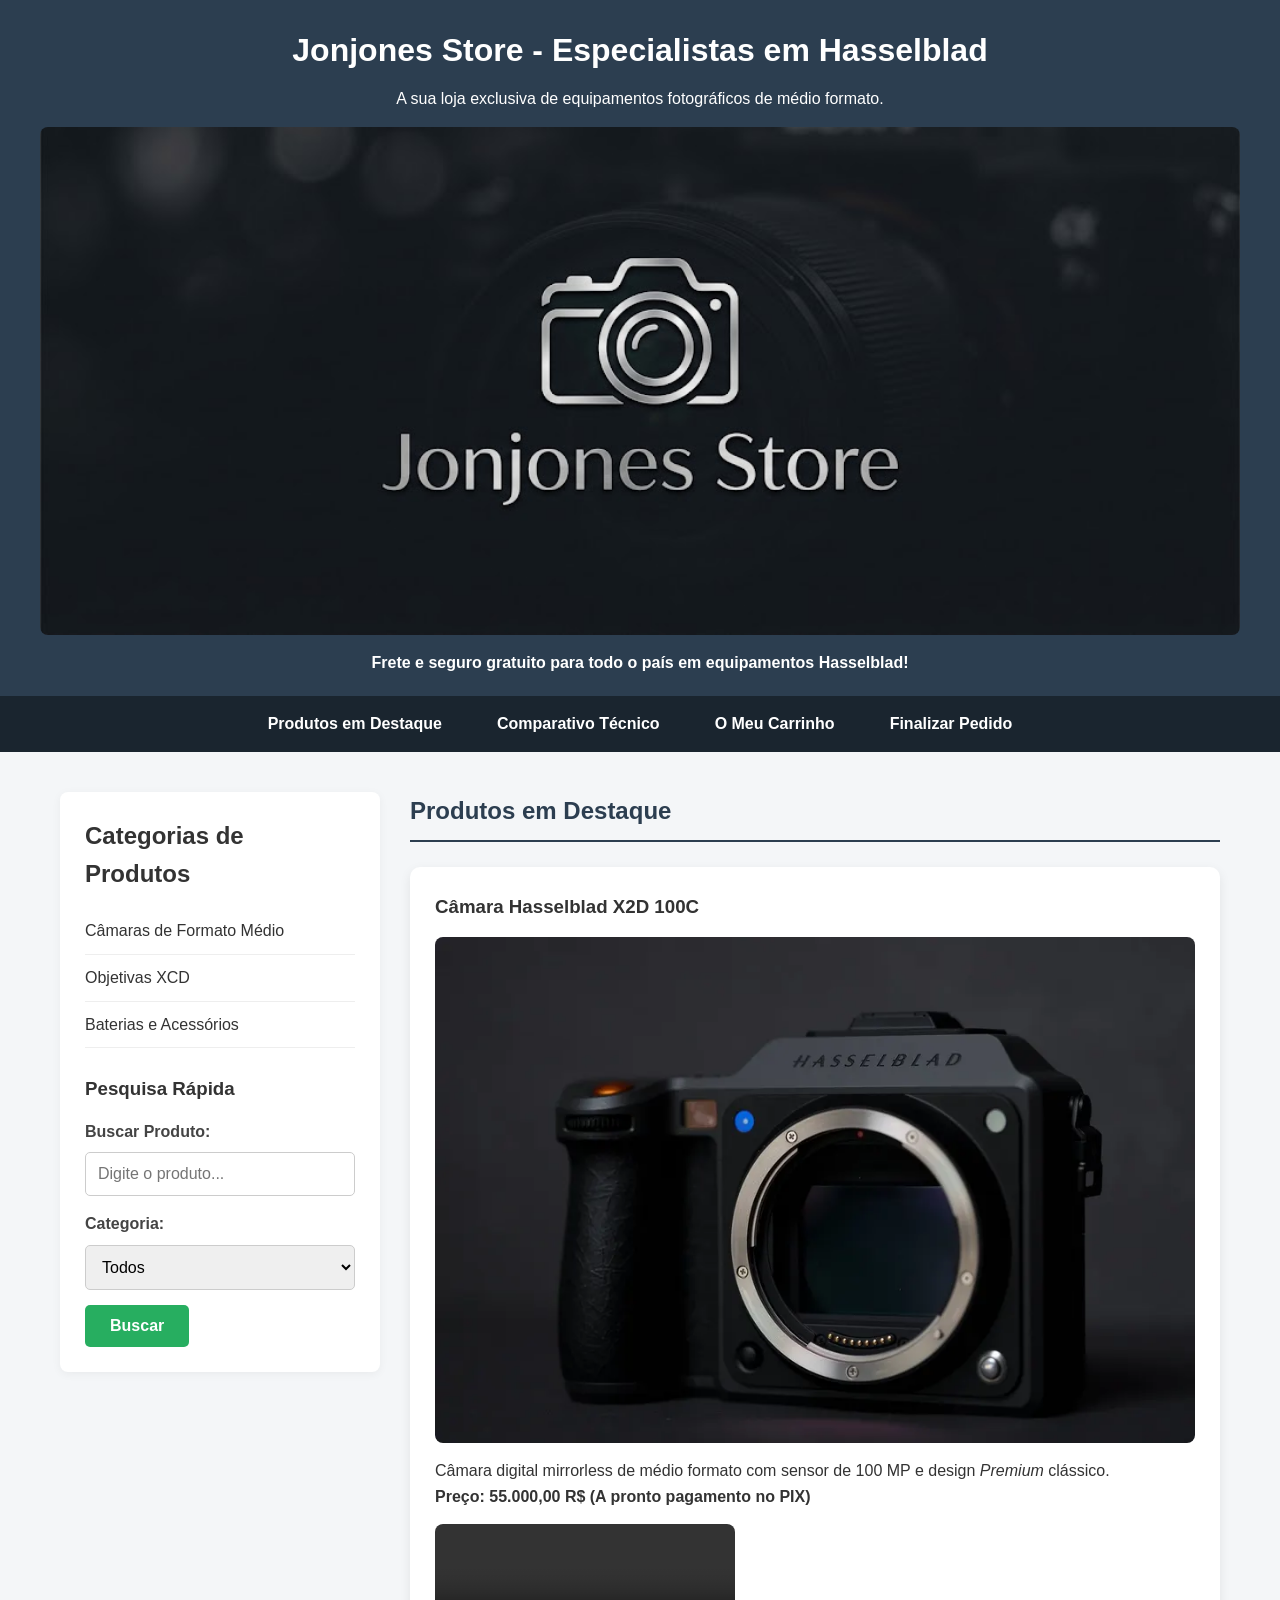
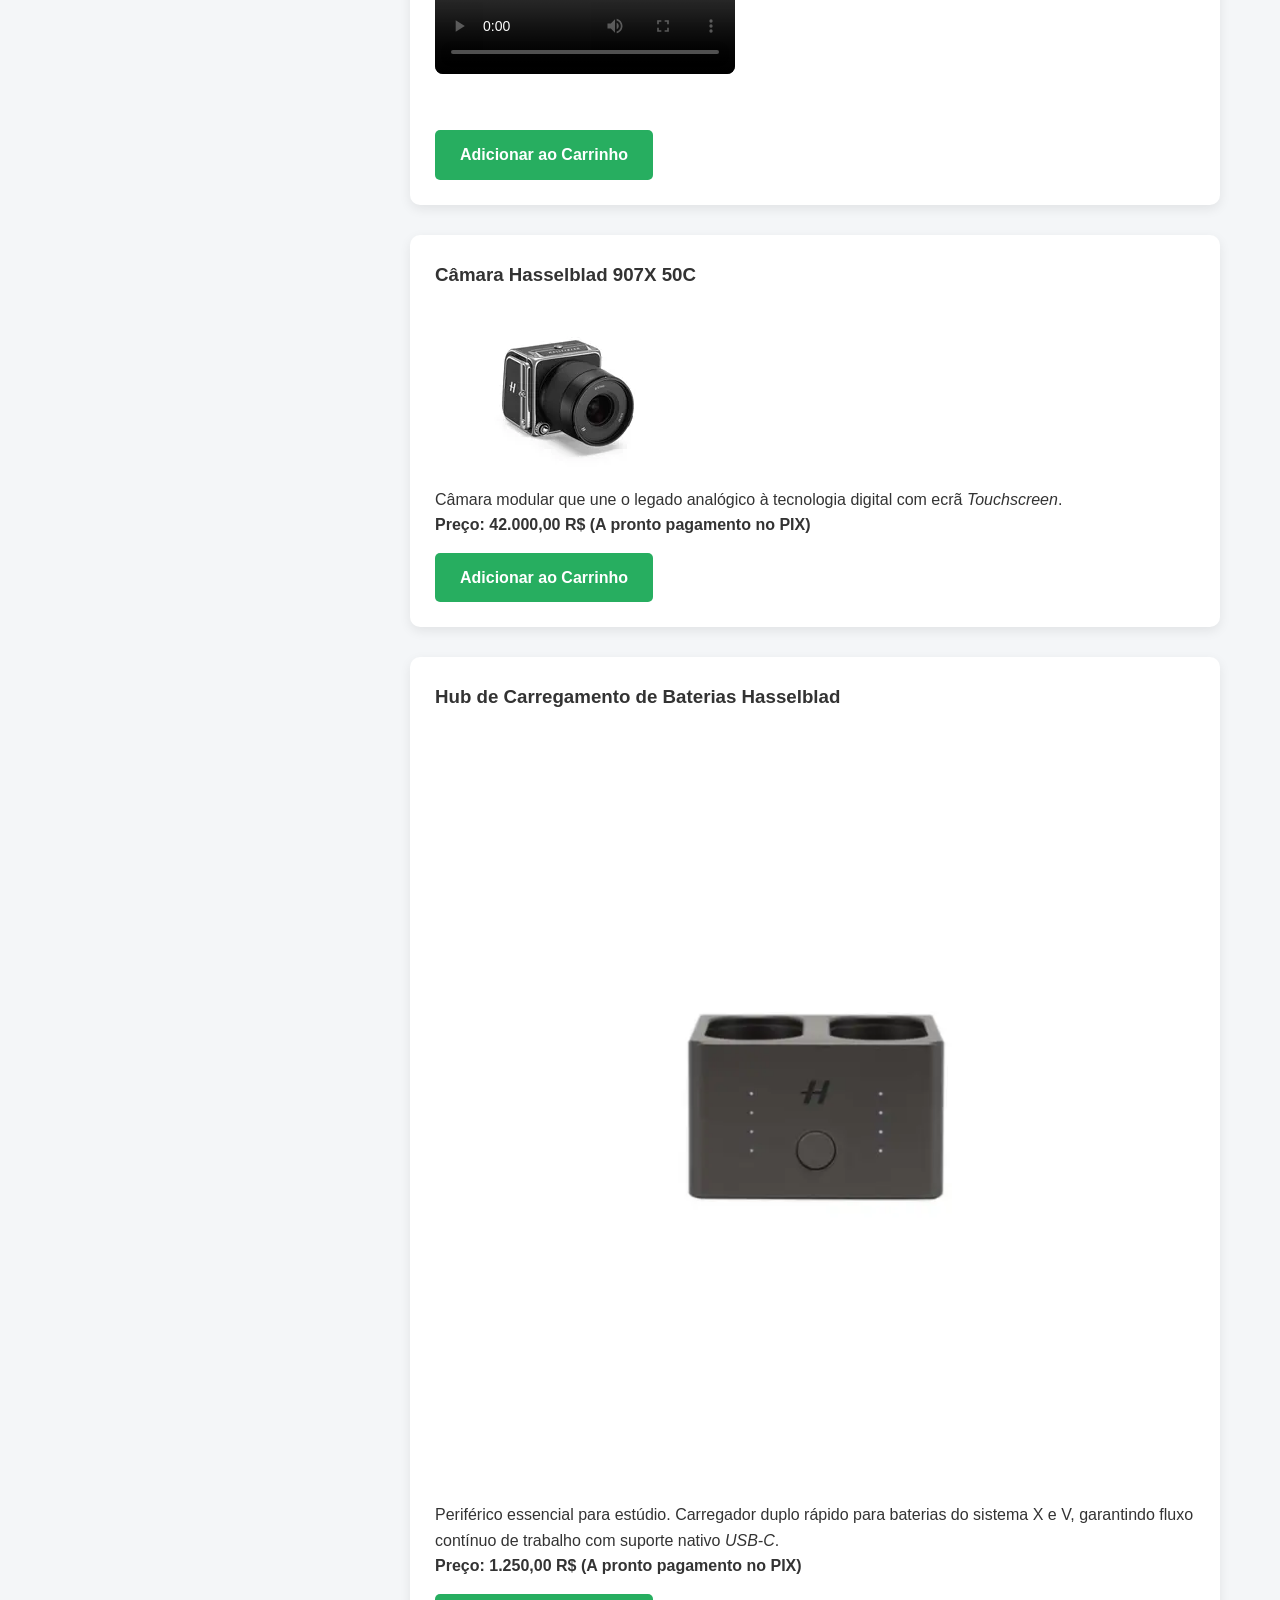
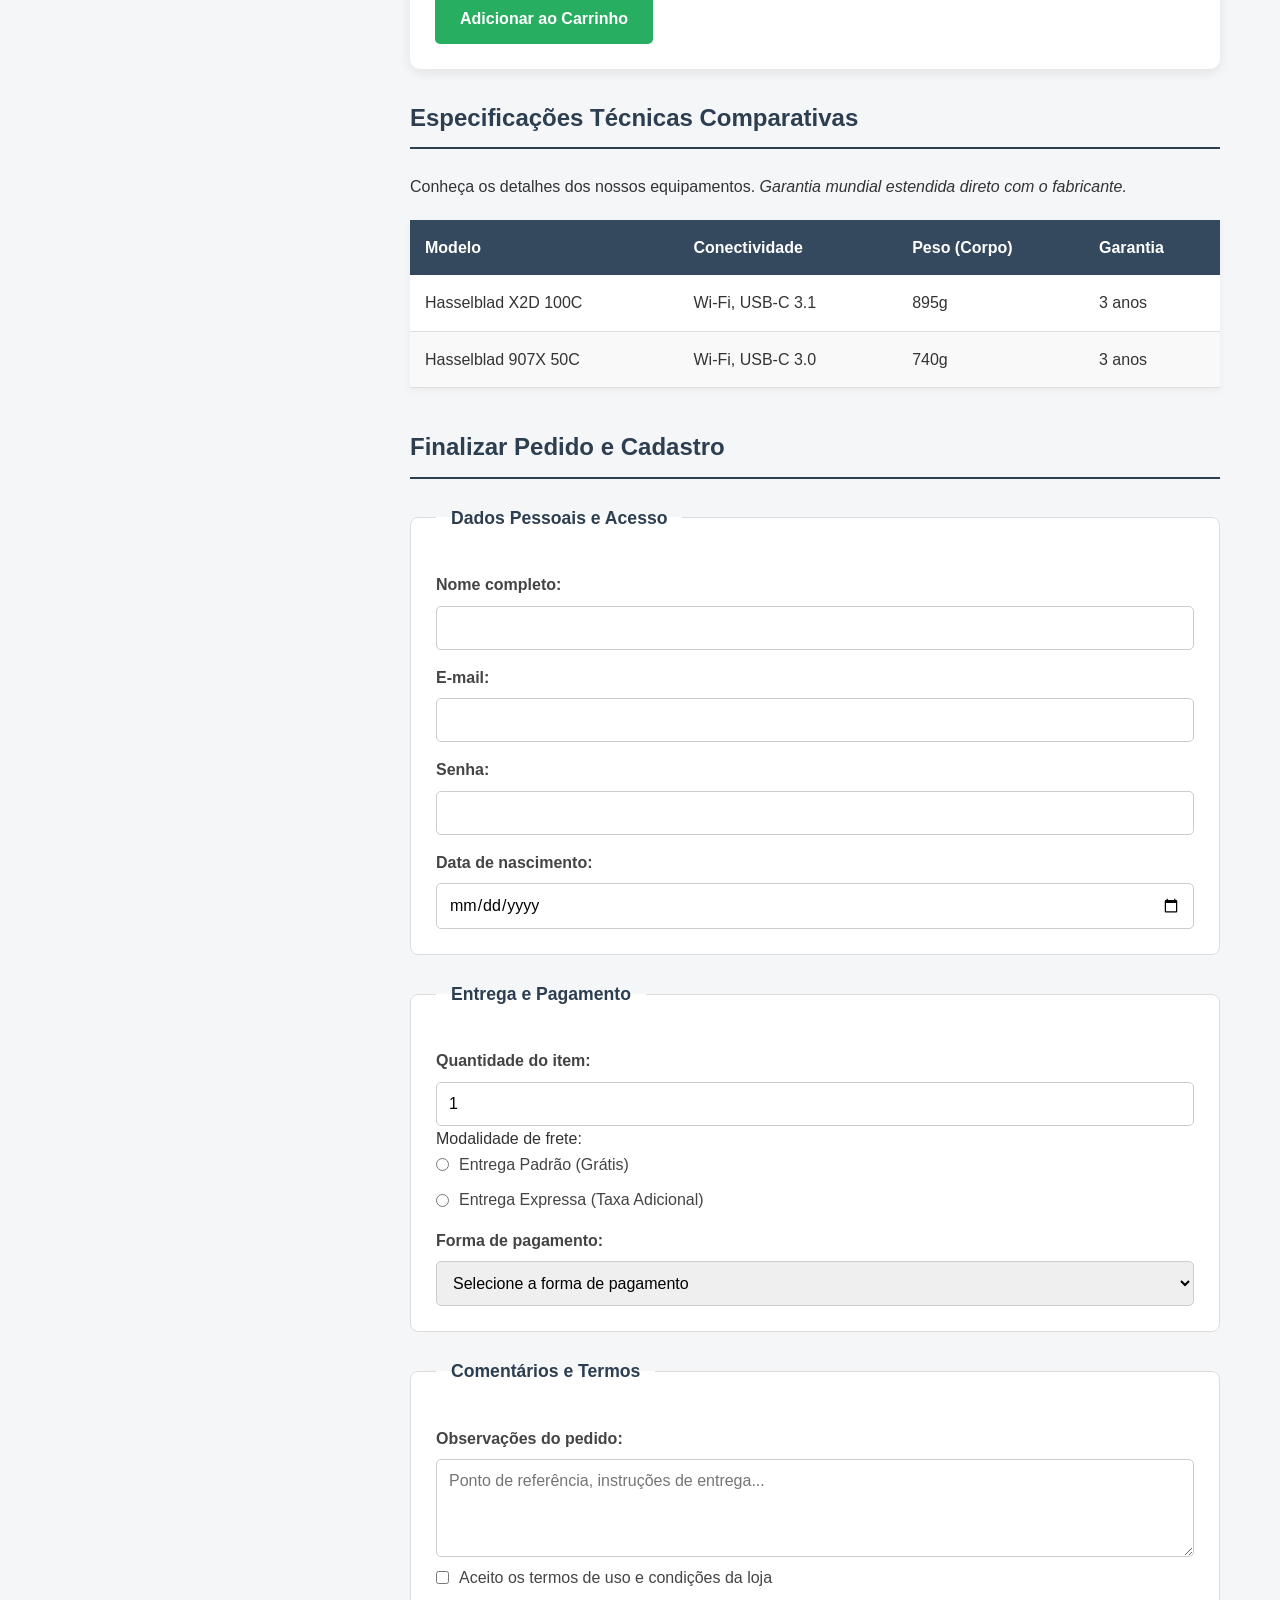
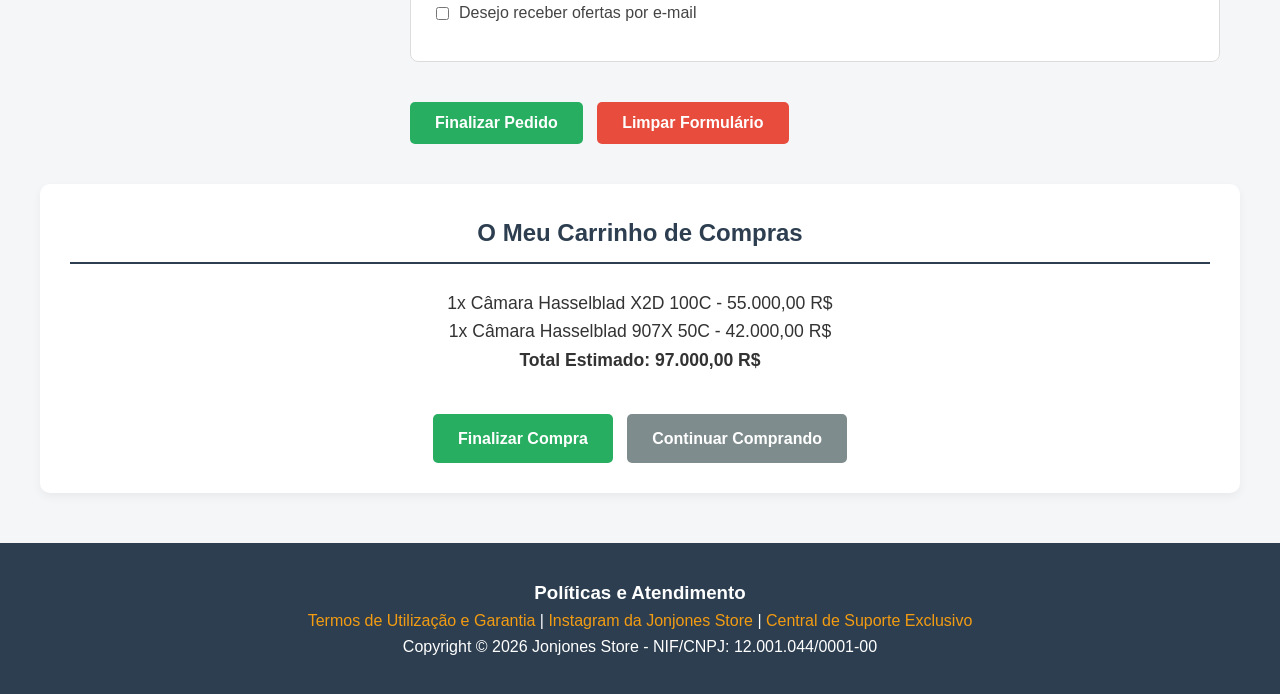
<file: index.html>
<!DOCTYPE html>
<html lang="pt-PT">
<head>
    <meta charset="UTF-8">
    <meta name="viewport" content="width=device-width, initial-scale=1.0">
    <title>Jonjones Store - Especialistas em Hasselblad</title>
    <!-- Vinculação do CSS externo -->
    <link rel="stylesheet" href="estilo/estilo.css">
</head>
<body>

    <header>
        <h1>Jonjones Store - Especialistas em Hasselblad</h1>
        <p>A sua loja exclusiva de equipamentos fotográficos de médio formato.</p>
        <img src="https://jaojonjuca-cell.github.io/trabalho-e-commerce-2/bannerloja.jpg" alt="Banner oficial da loja Jonjones Store" class="banner">
        <p><strong>Frete e seguro gratuito para todo o país em equipamentos Hasselblad!</strong></p>
        
        <nav>
            <ul>
                <li><a href="#destaques">Produtos em Destaque</a></li>
                <li><a href="#tabela-comparativa">Comparativo Técnico</a></li>
                <li><a href="#carrinho">O Meu Carrinho</a></li>
                <li><a href="#checkout">Finalizar Pedido</a></li>
            </ul>
        </nav>
    </header>

    <main>
        <aside>
            <h2>Categorias de Produtos</h2>
            <ul>
                <li>Câmaras de Formato Médio</li>
                <li>Objetivas XCD</li>
                <li>Baterias e Acessórios</li>
            </ul>

            <br>
            <!-- Método GET-->
            <h3>Pesquisa Rápida</h3>
            <form action="parte4.html" method="get">
                <label for="busca">Buscar Produto:</label>
                <input type="search" name="q" id="busca" placeholder="Digite o produto...">
                
                <label for="categoria">Categoria:</label>
                <select name="categoria" id="categoria">
                    <option value="todos">Todos</option>
                    <option value="cameras">Câmeras</option>
                    <option value="objetivas">Objetivas</option>
                    <option value="acessorios">Acessórios (Periféricos)</option>
                    <option value="estudio">Equipamento de Estúdio</option>
                </select>
                
                <button type="submit">Buscar</button>
            </form>
        </aside>

        <div class="conteudo">
            <section id="destaques">
                <h2>Produtos em Destaque</h2>

                <article>
                    <h3>Câmara Hasselblad X2D 100C</h3>
                    <img src="https://jaojonjuca-cell.github.io/trabalho-e-commerce-2/phototrend-test_hasselblad_x2d_ii_100c_packshot-09361.webp" alt="Foto da Câmara Hasselblad X2D 100C frontal">
                    <p>Câmara digital mirrorless de médio formato com sensor de 100 MP e design <i>Premium</i> clássico.</p>
                    <h4>Preço: <b>55.000,00 R$</b> <span>(A pronto pagamento no PIX)</span></h4>
                    
                    <video controls>
                        <source src="https://jaojonjuca-cell.github.io/trabalho-e-commerce-2/videoplayback.mp4" type="video/mp4">
                        <source src="https://jaojonjuca-cell.github.io/trabalho-e-commerce-2/videoplayback.webm" type="video/webm">
                        O seu navegador não suporta a tag de vídeo HTML5. Por favor, atualize o seu navegador.
                    </video>
                    <br>
                    <a href="#carrinho" class="btn">Adicionar ao Carrinho</a>
                </article>

                <article>
                    <h3>Câmara Hasselblad 907X 50C</h3>
                    <img src="https://jaojonjuca-cell.github.io/trabalho-e-commerce-2/58700-2T.webp" alt="Foto da Câmara Hasselblad 907X 50C modular">
                    <p>Câmara modular que une o legado analógico à tecnologia digital com ecrã <i>Touchscreen</i>.</p>
                    <h4>Preço: <b>42.000,00 R$</b> <span>(A pronto pagamento no PIX)</span></h4>
                    <a href="#carrinho" class="btn">Adicionar ao Carrinho</a>
                </article>

                <article>
                    <h3>Hub de Carregamento de Baterias Hasselblad</h3>
                    <img src="https://jaojonjuca-cell.github.io/trabalho-e-commerce-2/hub.webp" alt="Foto do Hub de Carregamento Hasselblad frontal">
                    <p>Periférico essencial para estúdio. Carregador duplo rápido para baterias do sistema X e V, garantindo fluxo contínuo de trabalho com suporte nativo <i>USB-C</i>.</p>
                    <h4>Preço: <b>1.250,00 R$</b> <span>(A pronto pagamento no PIX)</span></h4>
                    <a href="#carrinho" class="btn">Adicionar ao Carrinho</a>
                </article>
            </section>

            <section id="tabela-comparativa">
                <h2>Especificações Técnicas Comparativas</h2>
                <p>Conheça os detalhes dos nossos equipamentos. <em>Garantia mundial estendida direto com o fabricante.</em></p>
                <table>
                    <thead>
                        <tr>
                            <th>Modelo</th>
                            <th>Conectividade</th>
                            <th>Peso (Corpo)</th>
                            <th>Garantia</th>
                        </tr>
                    </thead>
                    <tbody>
                        <tr>
                            <td>Hasselblad X2D 100C</td>
                            <td>Wi-Fi, USB-C 3.1</td>
                            <td>895g</td>
                            <td>3 anos</td>
                        </tr>
                        <tr>
                            <td>Hasselblad 907X 50C</td>
                            <td>Wi-Fi, USB-C 3.0</td>
                            <td>740g</td>
                            <td>3 anos</td>
                        </tr>
                    </tbody>
                </table>
            </section>

            <section id="checkout">
                <h2>Finalizar Pedido e Cadastro</h2>
                <form action="processa-pedido.html" method="post">
                    
                    <fieldset>
                        <legend>Dados Pessoais e Acesso</legend>
                        <label for="nome">Nome completo:</label>
                        <input type="text" name="nome" id="nome" required>
                        
                        <label for="email">E-mail:</label>
                        <input type="email" name="email" id="email" required>
                        
                        <label for="senha">Senha:</label>
                        <input type="password" name="senha" id="senha" required>
                        
                        <label for="nascimento">Data de nascimento:</label>
                        <input type="date" name="nascimento" id="nascimento">
                    </fieldset>

                    <fieldset>
                        <legend>Entrega e Pagamento</legend>
                        <label for="quantidade">Quantidade do item:</label>
                        <input type="number" name="quantidade" id="quantidade" min="1" max="10" value="1">
                        
                        <p class="radio-label">Modalidade de frete:</p>
                        <div class="radio-group">
                            <input type="radio" name="frete" id="frete_padrao" value="padrao" required>
                            <label for="frete_padrao">Entrega Padrão (Grátis)</label>
                        </div>
                        <div class="radio-group">
                            <input type="radio" name="frete" id="frete_expressa" value="expressa">
                            <label for="frete_expressa">Entrega Expressa (Taxa Adicional)</label>
                        </div>
                        
                        <label for="pagamento">Forma de pagamento:</label>
                        <select name="pagamento" id="pagamento" required>
                            <option value="" disabled selected>Selecione a forma de pagamento</option>
                            <option value="pix">Pix</option>
                            <option value="cartao">Cartão de Crédito</option>
                            <option value="boleto">Boleto Bancário</option>
                        </select>
                    </fieldset>

                    <fieldset>
                        <legend>Comentários e Termos</legend>
                        <label for="observacoes">Observações do pedido:</label>
                        <textarea name="observacoes" id="observacoes" rows="4" placeholder="Ponto de referência, instruções de entrega..."></textarea>
                        
                        <div class="checkbox-group">
                            <input type="checkbox" name="termos" id="termos" required>
                            <label for="termos">Aceito os termos de uso e condições da loja</label>
                        </div>
                        
                        <div class="checkbox-group">
                            <input type="checkbox" name="ofertas" id="ofertas">
                            <label for="ofertas">Desejo receber ofertas por e-mail</label>
                        </div>
                    </fieldset>

                    <div class="form-actions">
                        <button type="submit">Finalizar Pedido</button>
                        <button type="reset" class="btn-reset">Limpar Formulário</button>
                    </div>
                </form>
            </section>
        </div>
    </main>

    <section id="carrinho">
        <h2>O Meu Carrinho de Compras</h2>
        <p>
            1x Câmara Hasselblad X2D 100C - 55.000,00 R$<br>
            1x Câmara Hasselblad 907X 50C - 42.000,00 R$<br>
            <strong>Total Estimado: 97.000,00 R$</strong>
        </p>
        <a href="#checkout" class="btn">Finalizar Compra</a>
        <a href="#destaques" class="btn btn-secondary">Continuar Comprando</a>
    </section>

    <footer>
        <h3>Políticas e Atendimento</h3>
        <p>
            <a href="#">Termos de Utilização e Garantia</a> | 
            <a href="#">Instagram da Jonjones Store</a> | 
            <a href="#">Central de Suporte Exclusivo</a>
        </p>
        <p>Copyright © 2026 Jonjones Store - NIF/CNPJ: 12.001.044/0001-00</p>
    </footer>

</body>
</html>
</file>
<file: estilo/estilo.css>
* {
    margin: 0;
    padding: 0;
    box-sizing: border-box;
}

body {
    font-family: 'Segoe UI', Tahoma, Geneva, Verdana, sans-serif;
    background-color: #f4f6f8;
    color: #333;
    line-height: 1.6;
}

/* Atualizando a estrutura semântica do HTML */
header {
    background-color: #2c3e50;
    color: white;
    text-align: center;
    padding-top: 25px;
}

header h1 {
    margin-bottom: 10px;
}

header .banner {
    width: 100%;
    max-width: 1200px;
    height: auto;
    display: block;
    margin: 15px auto;
    border-radius: 8px;
}

nav {
    background-color: #1a252f;
    padding: 15px;
    margin-top: 20px;
}

nav ul {
    list-style: none; /* Remove marcadores */
    display: flex;
    justify-content: center;
    flex-wrap: wrap;
    gap: 25px;
}

nav a {
    text-decoration: none; /* Remove sublinhado */
    color: white;
    font-weight: bold;
    padding: 10px 15px;
    border-radius: 5px;
    transition: background-color 0.3s ease, color 0.3s ease;
}

nav a:hover {
    background-color: #f39c12;
    color: #fff;
}

/* layout principal */
main {
    display: flex;
    flex-wrap: wrap;
    max-width: 1200px;
    margin: 40px auto;
    gap: 30px;
    padding: 0 20px;
}

aside {
    flex: 1;
    min-width: 260px;
    background-color: white;
    padding: 25px;
    border-radius: 8px;
    box-shadow: 0 2px 10px rgba(0,0,0,0.05);
    align-self: flex-start;
}

aside ul {
    list-style: none;
    margin-top: 15px;
}

aside li {
    padding: 10px 0;
    border-bottom: 1px solid #eee;
}

.conteudo {
    flex: 3;
    min-width: 320px;
}

section h2 {
    border-bottom: 2px solid #2c3e50;
    padding-bottom: 10px;
    margin-bottom: 25px;
    color: #2c3e50;
}

/* vitrine de produtos */
article {
    background-color: white;
    padding: 25px;
    border-radius: 10px;
    box-shadow: 0 4px 12px rgba(0,0,0,0.08);
    margin-bottom: 30px;
}

article img, article video {
    max-width: 100%;
    height: auto;
    border-radius: 8px;
    margin: 15px 0;
    display: block;
}

/* tabela comparativa */
table {
    width: 100%;
    border-collapse: collapse; /* Remove espaço duplo */
    margin: 20px 0 40px 0;
    background-color: white;
    box-shadow: 0 2px 8px rgba(0,0,0,0.05);
}

thead th {
    background-color: #34495e;
    color: white;
    font-weight: bold;
    padding: 15px;
    text-align: left;
}

td {
    padding: 15px;
    border-bottom: 1px solid #e0e0e0;
}

tr:nth-child(even) {
    background-color: #f9f9f9; /* Zebra striping */
}

/* Formulários */
fieldset {
    border: 1px solid #dcdcdc;
    border-radius: 8px;
    padding: 25px;
    margin-bottom: 25px;
    background-color: #ffffff;
}

legend {
    font-weight: bold;
    color: #2c3e50;
    padding: 0 15px;
    font-size: 1.1em;
}

label {
    display: block;
    margin: 15px 0 8px;
    font-weight: bold;
    color: #444;
}

input[type="text"],
input[type="email"],
input[type="password"],
input[type="date"],
input[type="number"],
input[type="search"],
select,
textarea {
    width: 100%;
    padding: 12px;
    border: 1px solid #ccc;
    border-radius: 5px;
    font-family: inherit;
    font-size: 1em;
}

input:focus, select:focus, textarea:focus {
    outline: none;
    border-color: #3498db;
    box-shadow: 0 0 8px rgba(52, 152, 219, 0.4); /* Foco visual */
}

.radio-group, .checkbox-group {
    display: flex;
    align-items: center;
    gap: 10px;
    margin-bottom: 10px;
}

.radio-group label, .checkbox-group label {
    display: inline;
    margin: 0;
    font-weight: normal;
}

/* Botões */
button, .btn {
    display: inline-block;
    background-color: #27ae60;
    color: white;
    border: none;
    padding: 12px 25px;
    border-radius: 5px;
    cursor: pointer;
    text-decoration: none;
    font-weight: bold;
    font-size: 1em;
    transition: background-color 0.3s;
    margin-top: 15px;
}

button:hover, .btn:hover {
    background-color: #219653;
}

.btn-reset {
    background-color: #e74c3c;
    margin-left: 10px;
}

.btn-reset:hover {
    background-color: #c0392b;
}

.btn-secondary {
    background-color: #7f8c8d;
    margin-left: 10px;
}

.btn-secondary:hover {
    background-color: #95a5a6;
}

/* carrinho extra */
#carrinho {
    background-color: white;
    max-width: 1200px;
    margin: 0 auto 40px;
    padding: 30px;
    border-radius: 10px;
    box-shadow: 0 4px 10px rgba(0,0,0,0.05);
    text-align: center;
}

#carrinho p {
    margin-bottom: 25px;
    font-size: 1.1em;
}

/* Rodapé */
footer {
    background-color: #2c3e50;
    color: white;
    text-align: center;
    padding: 35px 20px;
    margin-top: 50px;
}

footer a {
    color: #f39c12;
    text-decoration: none;
}

footer a:hover {
    text-decoration: underline;
}
</file>
